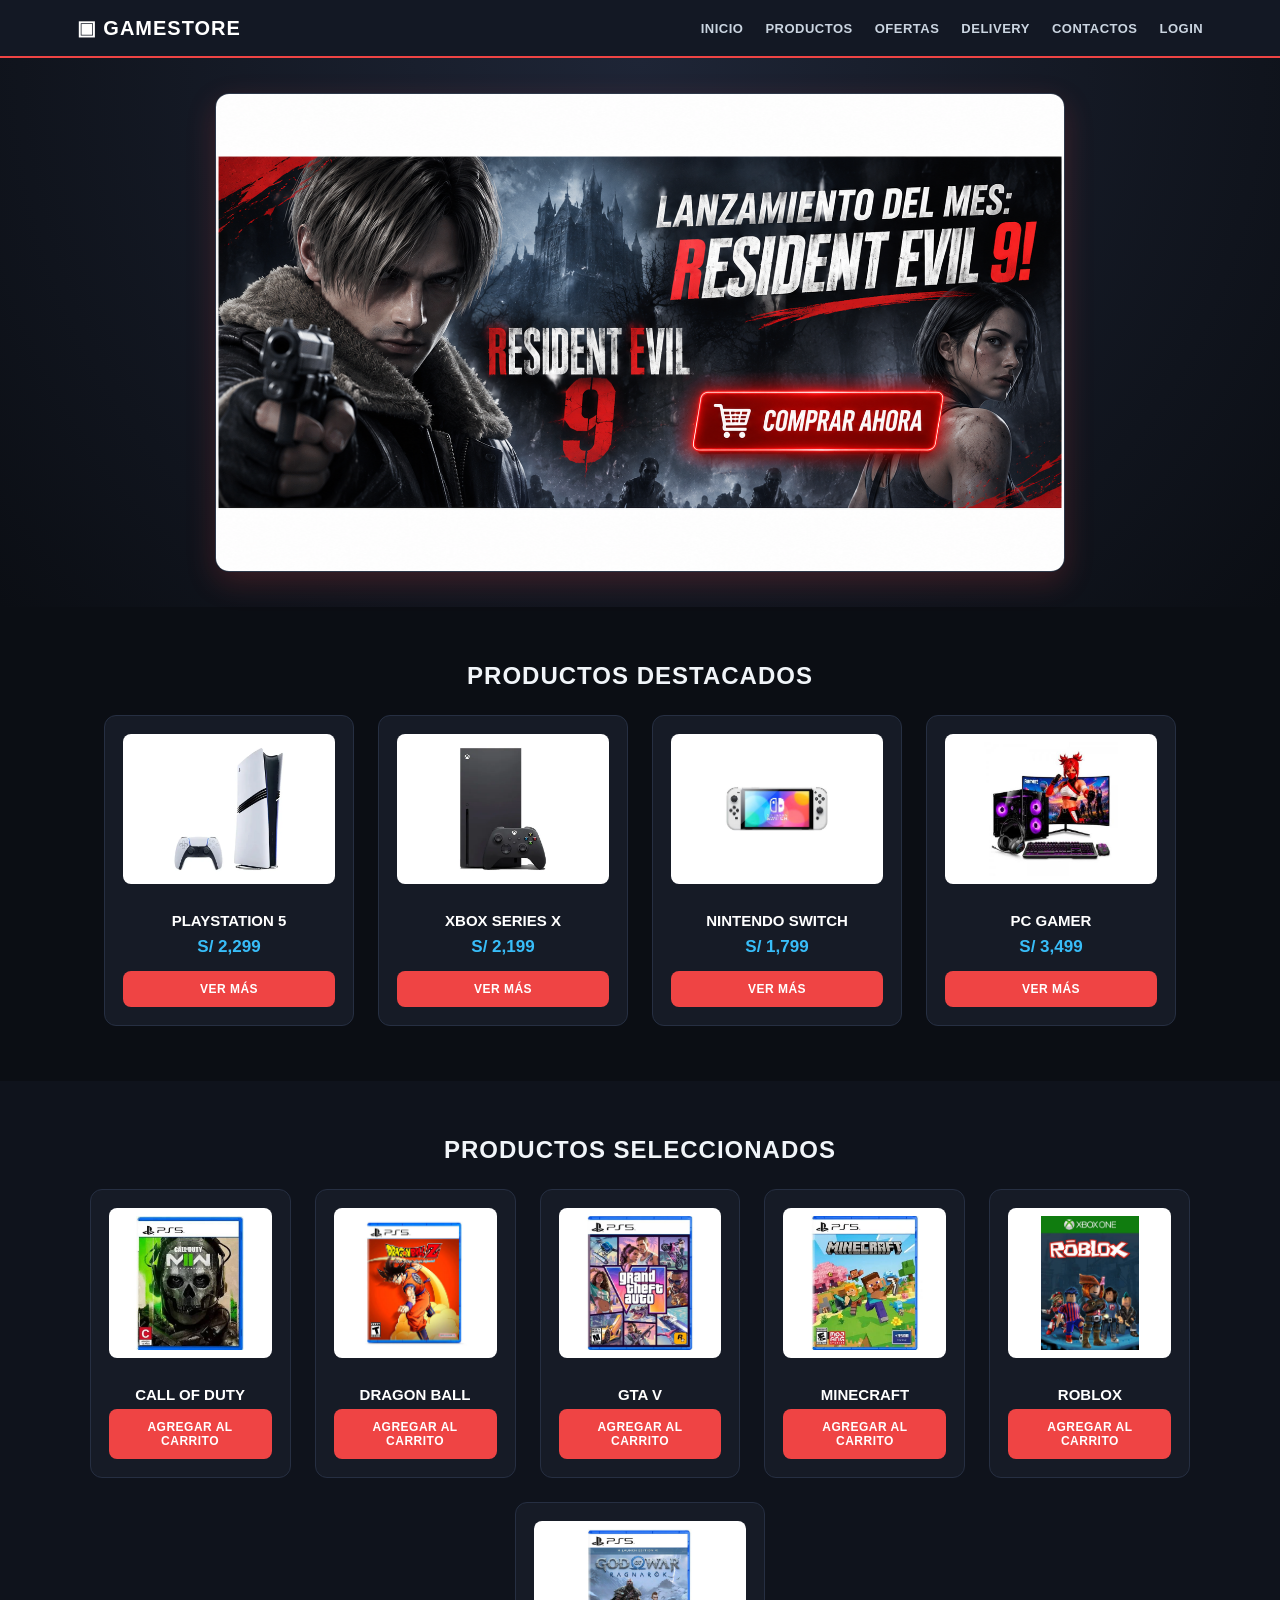
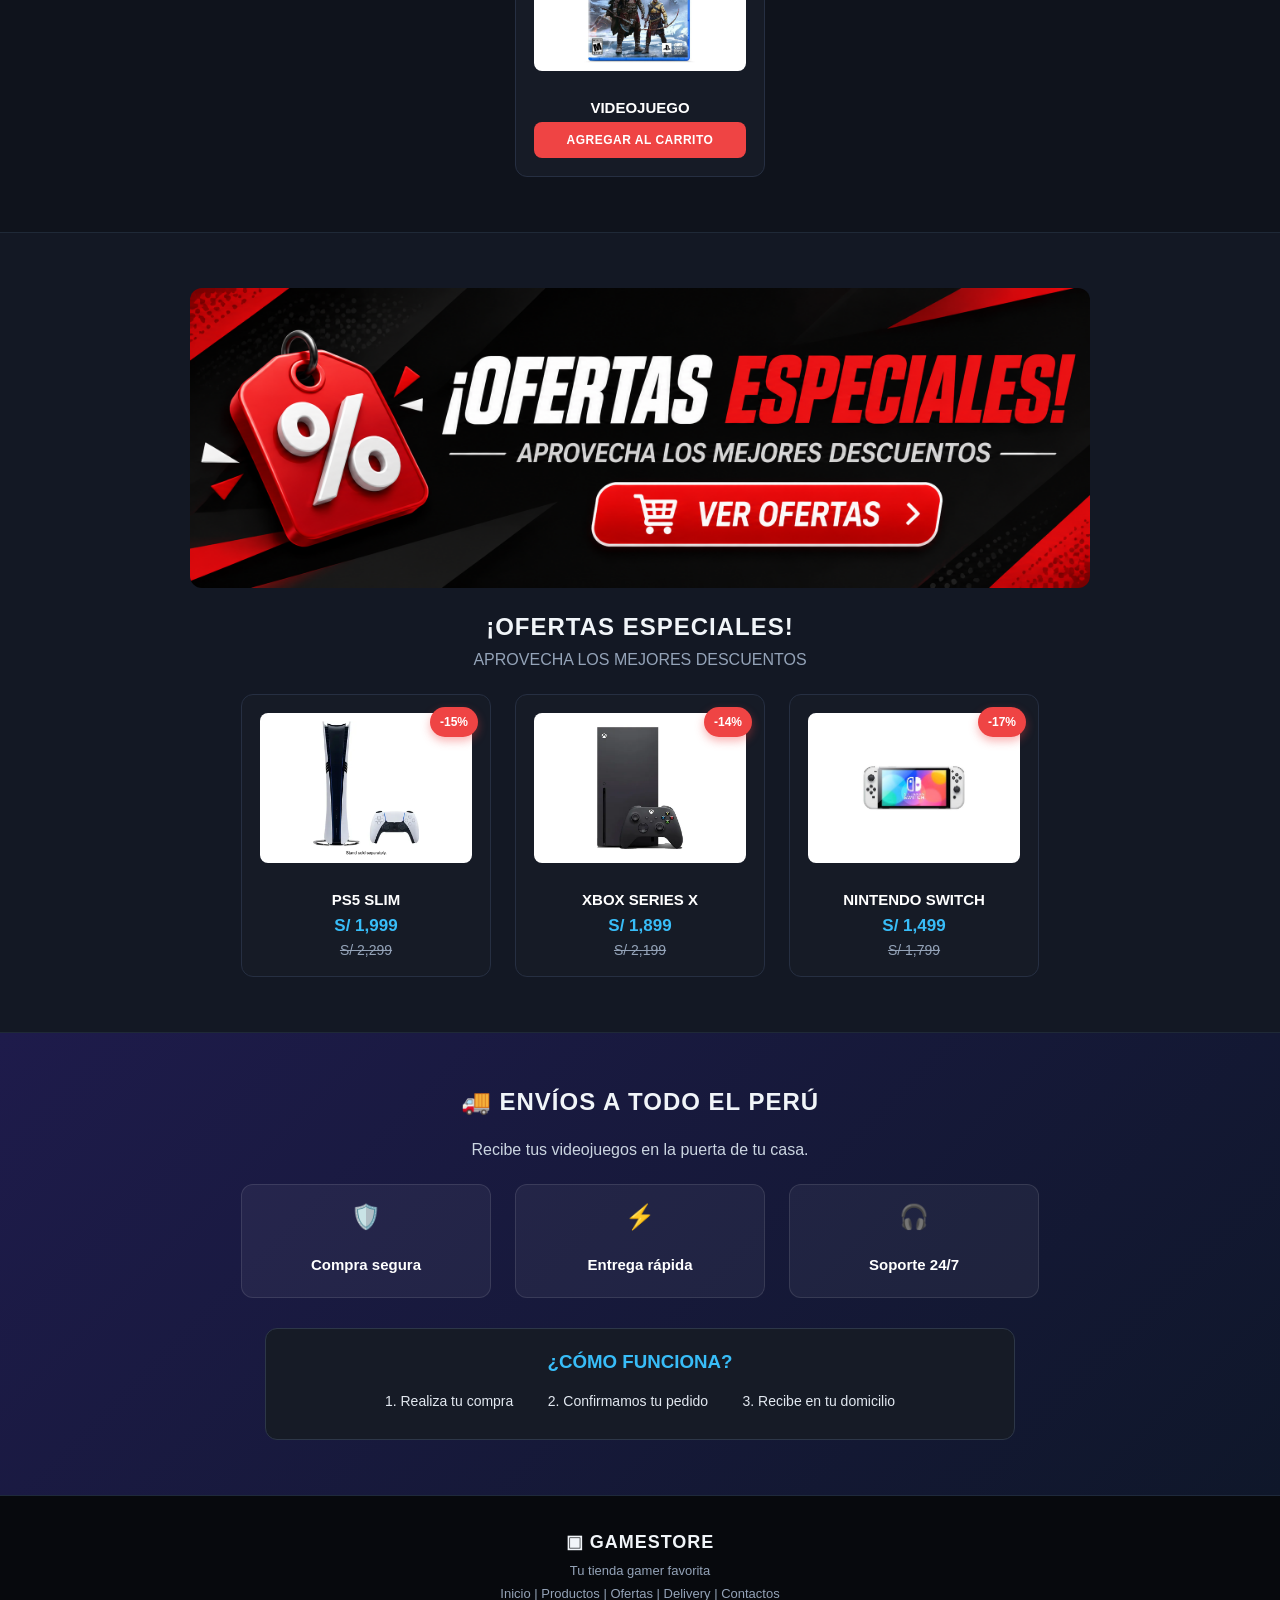
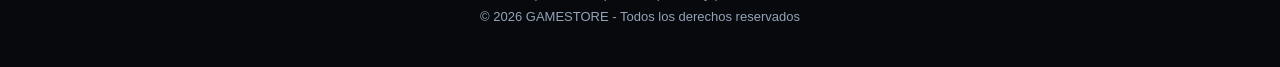
<file: index.html>
<!DOCTYPE html>
<html lang="es">
<head>
    <meta charset="UTF-8">
    <meta name="viewport" content="width=device-width, initial-scale=1.0">
    <title>GAMESTORE</title>
    <link rel="stylesheet" href="estilos.css">
</head>
<body>

<header>
    <h2>▣ GAMESTORE</h2>
    <input type="checkbox" id="menu-toggle">
    <label for="menu-toggle" class="menu-btn">☰</label>
    <nav>
        <a href="index.html">Inicio</a>
        <a href="index.html#productos">Productos</a>
        <a href="index.html#ofertas">Ofertas</a>
        <a href="index.html#delivery">Delivery</a>
        <a href="contactos.html">Contactos</a>
        <a href="login.html">Login</a>
    </nav>
</header>

<!-- INICIO -->
<section id="inicio" class="inicio">
    <img src="img/Lanzamiento de Resident Evil 9.png" class="banner" alt="Lanzamiento Resident Evil">
</section>

<!-- PRODUCTOS -->
<section id="productos">
    <h2>PRODUCTOS DESTACADOS</h2>
    <div class="contenedor">

        <article>
            <img src="img/playweb.jpg" class="foto" alt="PlayStation 5">
            <h3>PLAYSTATION 5</h3>
            <p>S/ 2,299</p>
            <button type="button">VER MÁS</button>
        </article>

        <article>
            <img src="img/xbox.webp" class="foto" alt="Xbox Series X">
            <h3>XBOX SERIES X</h3>
            <p>S/ 2,199</p>
            <button type="button">VER MÁS</button>
        </article>

        <article>
            <img src="img/nintendo.jpg" class="foto" alt="Nintendo Switch">
            <h3>NINTENDO SWITCH</h3>
            <p>S/ 1,799</p>
            <button type="button">VER MÁS</button>
        </article>

        <article>
            <img src="img/pc gamer.jpg" class="foto" alt="PC Gamer">
            <h3>PC GAMER</h3>
            <p>S/ 3,499</p>
            <button type="button">VER MÁS</button>
        </article>

    </div>
</section>

<!-- VIDEOJUEGOS -->
<section id="juegos" class="juegos">
    <h2>PRODUCTOS SELECCIONADOS</h2>
    <div class="contenedor">

        <article>
            <img src="img/call of duty.jpg" class="foto" alt="Call of Duty">
            <h3>CALL OF DUTY</h3>
            <button type="button">AGREGAR AL CARRITO</button>
        </article>

        <article>
            <img src="img/dragon ball.jpg" class="foto" alt="Dragon Ball">
            <h3>DRAGON BALL</h3>
            <button type="button">AGREGAR AL CARRITO</button>
        </article>

        <article>
            <img src="img/gta.webp" class="foto" alt="GTA V">
            <h3>GTA V</h3>
            <button type="button">AGREGAR AL CARRITO</button>
        </article>

        <article>
            <img src="img/minecraft.jpg" class="foto" alt="Minecraft">
            <h3>MINECRAFT</h3>
            <button type="button">AGREGAR AL CARRITO</button>
        </article>

        <article>
            <img src="img/roblox.jpg" class="foto" alt="Roblox">
            <h3>ROBLOX</h3>
            <button type="button">AGREGAR AL CARRITO</button>
        </article>

        <article>
            <img src="img/yail.webp" class="foto" alt="Videojuego">
            <h3>VIDEOJUEGO</h3>
            <button type="button">AGREGAR AL CARRITO</button>
        </article>

    </div>
</section>

<!-- OFERTAS -->
<section id="ofertas" class="ofertas">
    <img src="img/ofertas.png" class="banner-oferta" alt="Ofertas Especiales">
    <h2>¡OFERTAS ESPECIALES!</h2>
    <p>APROVECHA LOS MEJORES DESCUENTOS</p>

    <div class="contenedor">

        <article>
            <img src="img/playslim.jpg" class="foto" alt="PS5 Slim">
            <h3>PS5 SLIM</h3>
            <p>S/ 1,999</p>
            <del>S/ 2,299</del>
            <b>-15%</b>
        </article>

        <article>
            <img src="img/xbox.webp" class="foto" alt="Xbox Series X Oferta">
            <h3>XBOX SERIES X</h3>
            <p>S/ 1,899</p>
            <del>S/ 2,199</del>
            <b>-14%</b>
        </article>

        <article>
            <img src="img/nintendo.jpg" class="foto" alt="Nintendo Switch Oferta">
            <h3>NINTENDO SWITCH</h3>
            <p>S/ 1,499</p>
            <del>S/ 1,799</del>
            <b>-17%</b>
        </article>

    </div>
</section>

<!-- DELIVERY -->
<section id="delivery" class="delivery">
    <h2>🚚 ENVÍOS A TODO EL PERÚ</h2>
    <p>Recibe tus videojuegos en la puerta de tu casa.</p>

    <div class="contenedor">
        <article>
            <h2>🛡️</h2>
            <h3>Compra segura</h3>
        </article>
        <article>
            <h2>⚡</h2>
            <h3>Entrega rápida</h3>
        </article>
        <article>
            <h2>🎧</h2>
            <h3>Soporte 24/7</h3>
        </article>
    </div>

    <div class="pasos">
        <h3>¿CÓMO FUNCIONA?</h3>
        <p>1. Realiza tu compra</p>
        <p>2. Confirmamos tu pedido</p>
        <p>3. Recibe en tu domicilio</p>
    </div>
</section>

<!-- PIE DE PÁGINA -->
<footer>
    <h2>▣ GAMESTORE</h2>
    <p>Tu tienda gamer favorita</p>
    <p>Inicio | Productos | Ofertas | Delivery | Contactos</p>
    <p>© 2026 GAMESTORE - Todos los derechos reservados</p>
</footer>

</body>
</html>
</file>
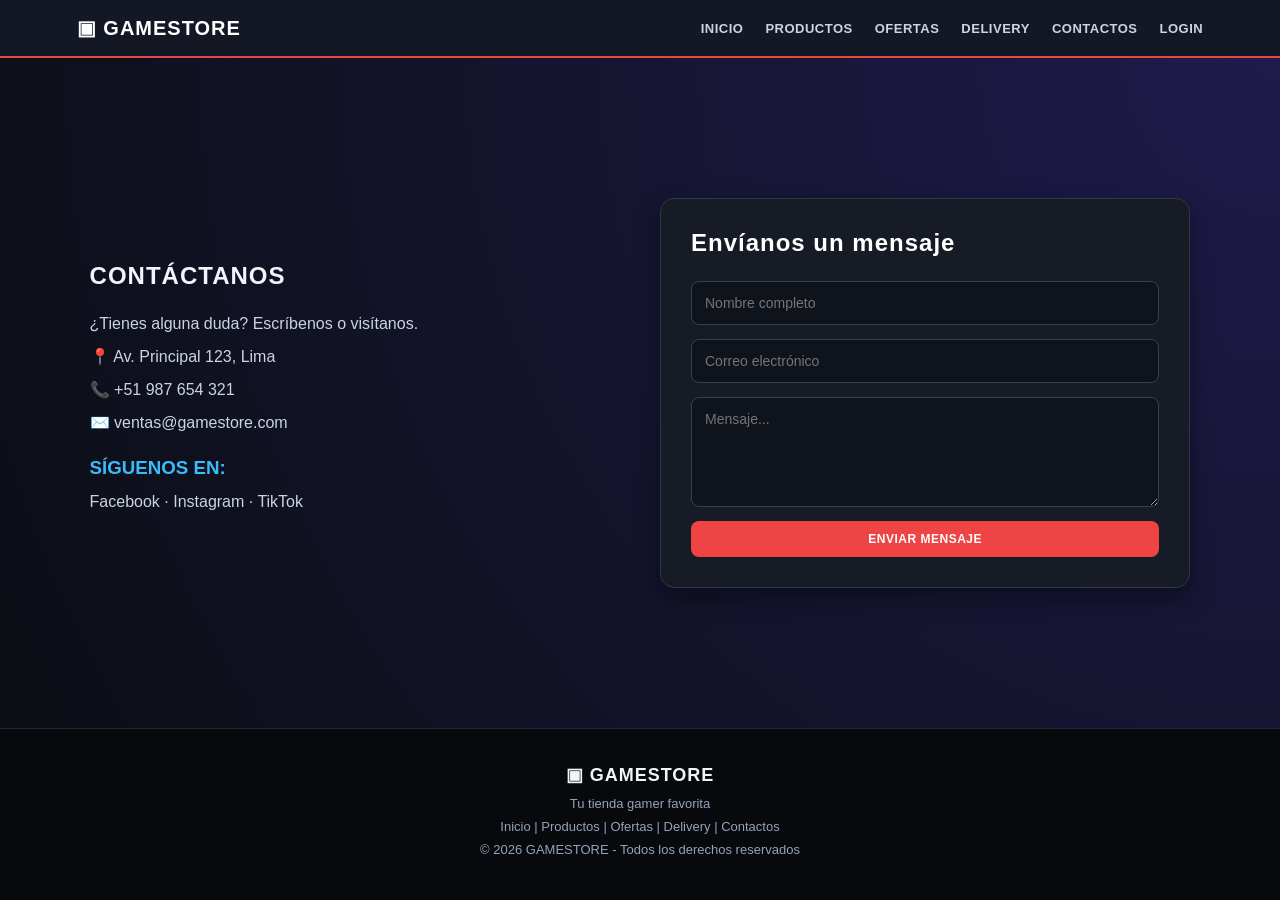
<file: contactos.html>
<!DOCTYPE html>
<html lang="es">
<head>
    <meta charset="UTF-8">
    <meta name="viewport" content="width=device-width, initial-scale=1.0">
    <title>Contactos - GAMESTORE</title>
    <link rel="stylesheet" href="estilos.css">
</head>
<body>

<header>
    <h2>▣ GAMESTORE</h2>
    <input type="checkbox" id="menu-toggle">
    <label for="menu-toggle" class="menu-btn">☰</label>
    <nav>
        <a href="index.html">Inicio</a>
        <a href="index.html#productos">Productos</a>
        <a href="index.html#ofertas">Ofertas</a>
        <a href="index.html#delivery">Delivery</a>
        <a href="contactos.html">Contactos</a>
        <a href="login.html">Login</a>
    </nav>
</header>

<!-- CONTACTOS -->
<section id="contactos" class="contactos">
    <div>
        <h2>CONTÁCTANOS</h2>
        <p>¿Tienes alguna duda? Escríbenos o visítanos.</p>
        <p>📍 Av. Principal 123, Lima</p>
        <p>📞 +51 987 654 321</p>
        <p>✉️ ventas@gamestore.com</p>
        <h3>SÍGUENOS EN:</h3>
        <p>Facebook · Instagram · TikTok</p>
    </div>

    <form>
        <h2>Envíanos un mensaje</h2>
        <input type="text" placeholder="Nombre completo" required>
        <input type="email" placeholder="Correo electrónico" required>
        <textarea placeholder="Mensaje..." required></textarea>
        <button type="submit">ENVIAR MENSAJE</button>
    </form>
</section>

<!-- PIE DE PÁGINA -->
<footer>
    <h2>▣ GAMESTORE</h2>
    <p>Tu tienda gamer favorita</p>
    <p>Inicio | Productos | Ofertas | Delivery | Contactos</p>
    <p>© 2026 GAMESTORE - Todos los derechos reservados</p>
</footer>

</body>
</html>
</file>
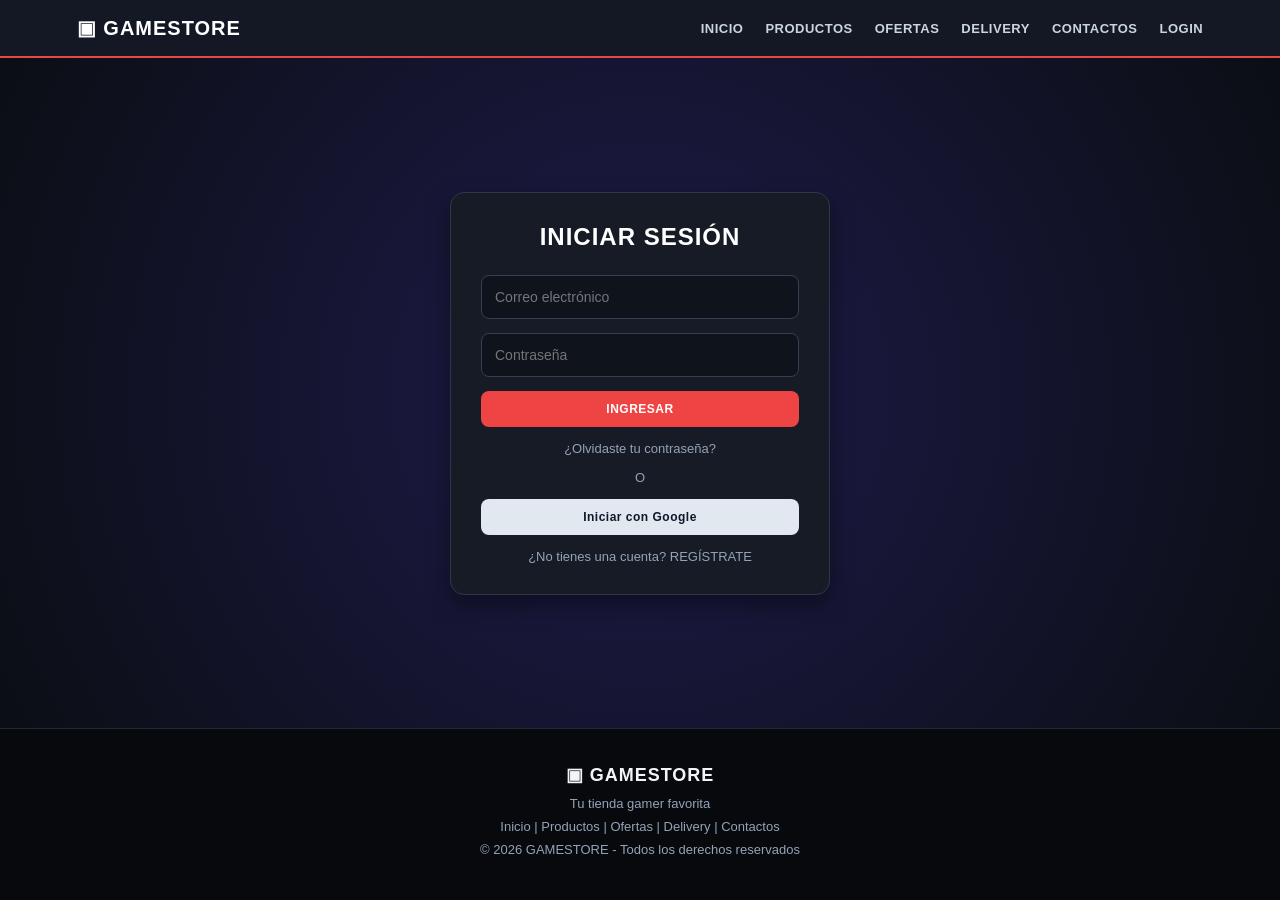
<file: login.html>
<!DOCTYPE html>
<html lang="es">
<head>
    <meta charset="UTF-8">
    <meta name="viewport" content="width=device-width, initial-scale=1.0">
    <title>Login - GAMESTORE</title>
    <link rel="stylesheet" href="estilos.css">
</head>
<body>

<header>
    <h2>▣ GAMESTORE</h2>
    <input type="checkbox" id="menu-toggle">
    <label for="menu-toggle" class="menu-btn">☰</label>
    <nav>
        <a href="index.html">Inicio</a>
        <a href="index.html#productos">Productos</a>
        <a href="index.html#ofertas">Ofertas</a>
        <a href="index.html#delivery">Delivery</a>
        <a href="contactos.html">Contactos</a>
        <a href="login.html">Login</a>
    </nav>
</header>

<!-- LOGIN -->
<section id="login" class="login">
    <form>
        <h2>INICIAR SESIÓN</h2>
        <input type="email" placeholder="Correo electrónico" required>
        <input type="password" placeholder="Contraseña" required>
        <button type="submit">INGRESAR</button>
        <p>¿Olvidaste tu contraseña?</p>
        <p>O</p>
        <button type="button" class="google">Iniciar con Google</button>
        <p>¿No tienes una cuenta? REGÍSTRATE</p>
    </form>
</section>

<!-- PIE DE PÁGINA -->
<footer>
    <h2>▣ GAMESTORE</h2>
    <p>Tu tienda gamer favorita</p>
    <p>Inicio | Productos | Ofertas | Delivery | Contactos</p>
    <p>© 2026 GAMESTORE - Todos los derechos reservados</p>
</footer>

</body>
</html>
</file>
<file: estilos.css>
* {
    margin: 0;
    padding: 0;
    box-sizing: border-box;
}

html {
    scroll-behavior: smooth;
}

body {
    font-family: 'Segoe UI', Tahoma, Geneva, Verdana, sans-serif;
    color: #f1f5f9;
    background: #0b0e14;
    display: flex;
    flex-direction: column;
    min-height: 100vh;
}

/* HEADER Y MENÚ HAMBURGUESA */
header {
    background: #131824;
    border-bottom: 2px solid #ef4444;
    padding: 16px 6%;
    display: flex;
    justify-content: space-between;
    align-items: center;
    position: sticky;
    top: 0;
    z-index: 1000;
}

header h2 {
    font-size: 20px;
    color: #fff;
    letter-spacing: 1px;
    margin: 0;
}

#menu-toggle {
    display: none;
}

.menu-btn {
    display: none;
    font-size: 26px;
    color: white;
    cursor: pointer;
    user-select: none;
}

nav {
    display: flex;
    gap: 22px;
}

nav a {
    color: #cbd5e1;
    text-decoration: none;
    text-transform: uppercase;
    font-size: 13px;
    font-weight: 600;
    letter-spacing: 0.5px;
    transition: color 0.2s;
}

nav a:hover {
    color: #ef4444;
}

/* SECCIONES GENERALES */
section {
    padding: 55px 7%;
    text-align: center;
}

h2 {
    margin-bottom: 25px;
    font-size: 24px;
    letter-spacing: 1px;
}

/* BANNER INICIO */
.inicio {
    background: radial-gradient(circle at top, #1e2536 0%, #0b0e14 100%);
    padding: 35px 5%;
}

.banner {
    display: block;
    width: 100%;
    max-width: 850px;
    height: auto;
    border-radius: 14px;
    border: 1px solid #2d3748;
    box-shadow: 0 10px 30px rgba(239, 68, 68, 0.2);
    margin: 0 auto;
}

/* TARJETAS DE PRODUCTOS Y JUEGOS */
.contenedor {
    display: flex;
    justify-content: center;
    gap: 24px;
    flex-wrap: wrap;
    margin-top: 25px;
}

article {
    background: #161b26;
    border: 1px solid #262f42;
    border-radius: 12px;
    padding: 18px;
    flex: 1;
    min-width: 200px;
    max-width: 250px;
    position: relative;
    transition: transform 0.25s, border-color 0.25s, box-shadow 0.25s;
}

article:hover {
    transform: translateY(-6px);
    border-color: #ef4444;
    box-shadow: 0 8px 25px rgba(239, 68, 68, 0.18);
}

.foto {
    width: 100%;
    height: 150px;
    object-fit: contain;
    background: #ffffff;
    border-radius: 8px;
    padding: 8px;
    margin-bottom: 14px;
}

article h3 {
    font-size: 15px;
    margin: 10px 0 6px;
    color: #fff;
}

article p {
    margin: 8px 0 14px;
    font-size: 17px;
    font-weight: bold;
    color: #38bdf8;
}

/* BOTONES */
button {
    background: #ef4444;
    color: white;
    border: none;
    border-radius: 8px;
    padding: 11px 16px;
    font-weight: bold;
    font-size: 12px;
    letter-spacing: 0.5px;
    cursor: pointer;
    width: 100%;
    transition: background 0.2s, transform 0.15s;
}

button:hover {
    background: #dc2626;
    transform: scale(1.02);
}

/* JUEGOS */
.juegos {
    background: #0f131c;
}

/* OFERTAS */
.ofertas {
    background: #131824;
    border-top: 1px solid #1f2937;
    border-bottom: 1px solid #1f2937;
}

.banner-oferta {
    display: block;
    width: 100%;
    max-width: 900px;
    height: auto;
    border-radius: 12px;
    margin: 0 auto 25px;
}

.ofertas > p {
    color: #94a3b8;
    margin-top: -15px;
    margin-bottom: 20px;
}

.ofertas b {
    position: absolute;
    right: 12px;
    top: 12px;
    background: #ef4444;
    color: white;
    padding: 8px 10px;
    font-size: 12px;
    border-radius: 20px;
    box-shadow: 0 4px 10px rgba(239, 68, 68, 0.4);
}

.ofertas article del {
    display: block;
    color: #94a3b8;
    font-size: 14px;
    margin-top: -8px;
}

/* DELIVERY */
.delivery {
    background: linear-gradient(135deg, #1e1b4b 0%, #0f172a 100%);
}

.delivery > p {
    color: #cbd5e1;
}

.delivery article {
    background: rgba(255, 255, 255, 0.05);
    border-color: rgba(255, 255, 255, 0.1);
}

.pasos {
    background: #161b26;
    border: 1px solid #2d3748;
    border-radius: 12px;
    padding: 22px;
    margin-top: 30px;
    max-width: 750px;
    margin-left: auto;
    margin-right: auto;
}

.pasos h3 {
    margin-bottom: 12px;
    color: #38bdf8;
}

.pasos p {
    display: inline-block;
    margin: 8px 15px;
    color: #e2e8f0;
    font-size: 14px;
}

/* CONTACTOS */
.contactos {
    background: radial-gradient(circle at top right, #1e1b4b, #0b0e14);
    display: grid;
    grid-template-columns: 1fr 1fr;
    gap: 40px;
    text-align: left;
    flex: 1;
    align-items: center;
}

.contactos p {
    margin: 14px 0;
    color: #cbd5e1;
}

.contactos h3 {
    margin-top: 25px;
    color: #38bdf8;
}

/* FORMULARIOS (CONTACTO Y LOGIN) */
form {
    background: #161b26;
    border: 1px solid #2d3748;
    border-radius: 14px;
    padding: 30px;
    display: flex;
    flex-direction: column;
    gap: 14px;
    box-shadow: 0 10px 25px rgba(0, 0, 0, 0.4);
}

form h2 {
    color: white;
    margin-bottom: 10px;
}

input, textarea {
    padding: 13px;
    border-radius: 8px;
    border: 1px solid #334155;
    background: #0f131c;
    color: white;
    font-family: inherit;
    font-size: 14px;
}

input:focus, textarea:focus {
    outline: none;
    border-color: #ef4444;
}

textarea {
    height: 110px;
    resize: vertical;
}

/* LOGIN */
.login {
    background: radial-gradient(circle at center, #1e1b4b 0%, #0b0e14 100%);
    flex: 1;
    display: flex;
    justify-content: center;
    align-items: center;
}

.login form {
    width: 380px;
    max-width: 100%;
    text-align: center;
}

.login form p {
    font-size: 13px;
    color: #94a3b8;
}

.login .google {
    background: #e2e8f0;
    color: #0f172a;
}

.login .google:hover {
    background: #cbd5e1;
}

/* FOOTER */
footer {
    background: #07090d;
    border-top: 1px solid #1e293b;
    text-align: center;
    padding: 35px 5%;
}

footer h2 {
    font-size: 18px;
    margin-bottom: 10px;
}

footer p {
    margin: 8px 0;
    font-size: 13px;
    color: #94a3b8;
}

/* RESPONSIVE Y MENÚ HAMBURGUESA EN MÓVIL */
@media (max-width: 768px) {
    .menu-btn {
        display: block;
    }

    nav {
        display: none;
        flex-direction: column;
        width: 100%;
        background: #131824;
        position: absolute;
        top: 100%;
        left: 0;
        padding: 20px 6%;
        border-bottom: 2px solid #ef4444;
        gap: 16px;
        text-align: left;
    }

    #menu-toggle:checked ~ nav {
        display: flex;
    }

    .contactos {
        grid-template-columns: 1fr;
    }
}
</file>
